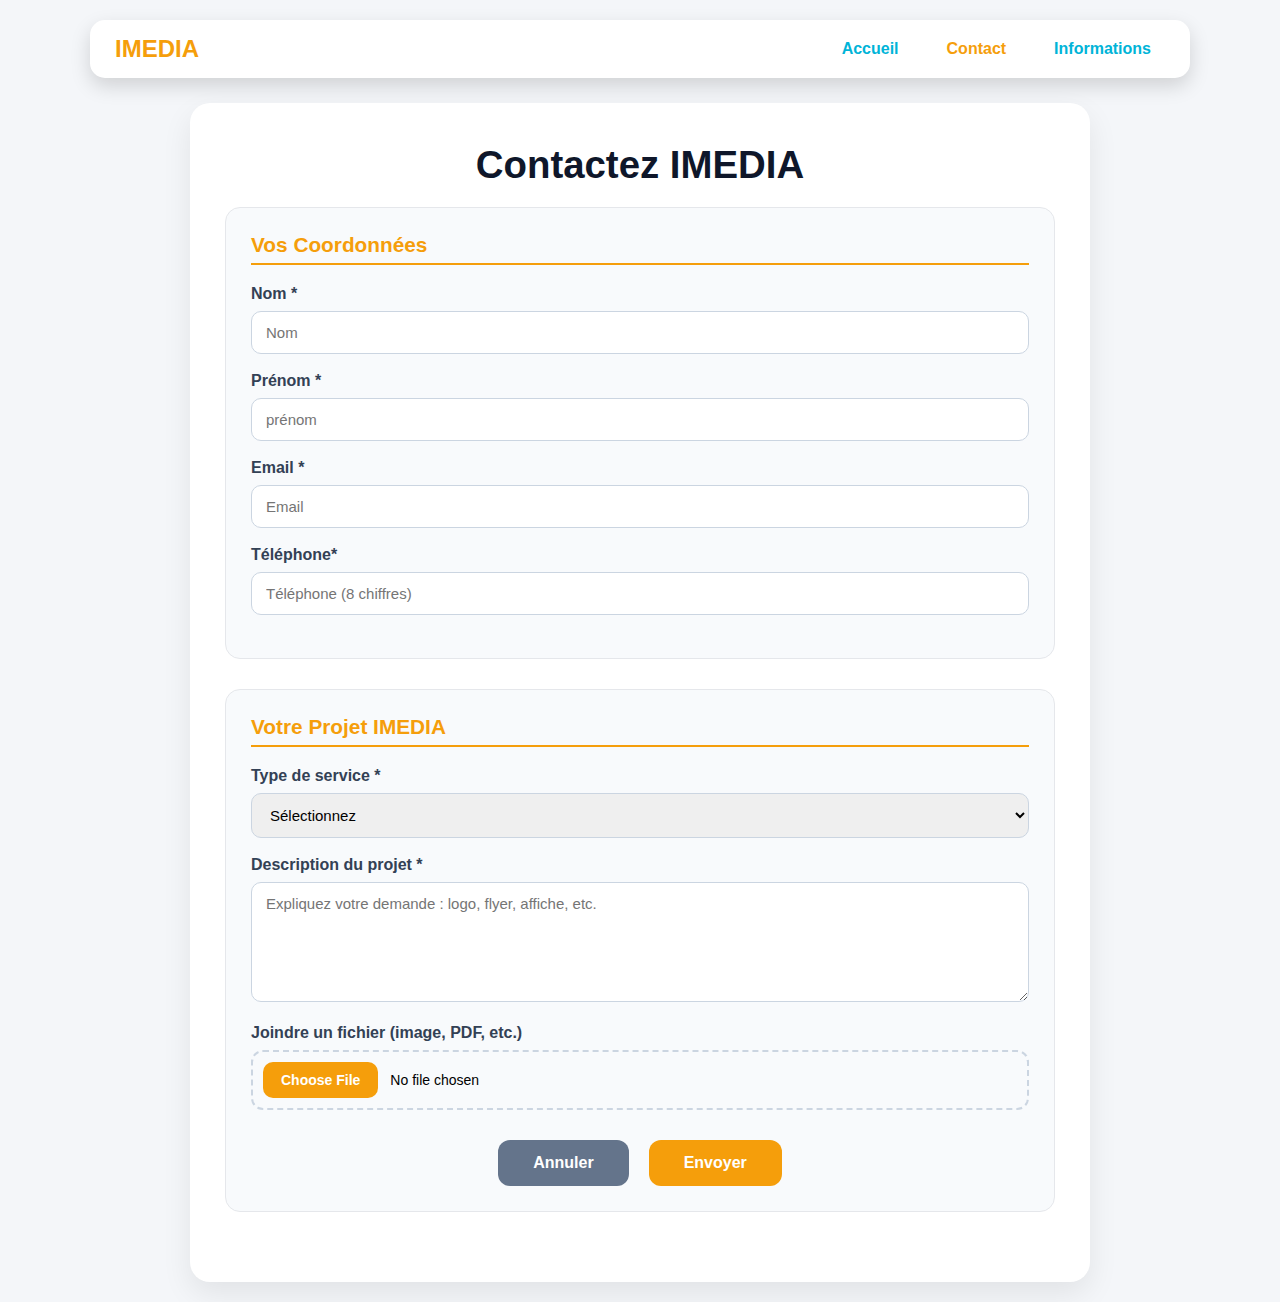
<file: Reparer.html>
<!DOCTYPE html>
<html lang="fr">
<head>
<meta charset="UTF-8">
<meta name="viewport" content="width=device-width, initial-scale=1.0">
<title>IMEDIA - Contact</title>
<style>
* { margin:0; padding:0; box-sizing:border-box; font-family: "Segoe UI", Tahoma, Arial, sans-serif;}
body { background: #f4f6f9; min-height: 100vh; padding: 20px; }

/* Navbar */
.navbar {
    max-width: 1100px;
    margin: 0 auto 25px auto;
    background: white;
    border-radius: 15px;
    padding: 15px 25px;
    display: flex;
    justify-content: space-between;
    align-items: center;
    box-shadow: 0 8px 20px rgba(0,0,0,0.15);
}
.navbar .logo { font-size: 24px; font-weight: bold; color: #F59E0B; }
.navbar ul { list-style: none; display: flex; gap: 20px; }
.navbar a { text-decoration: none; font-weight: bold; color: #00B4D8; padding: 8px 14px; border-radius: 8px; transition: 0.3s; }
.navbar a:hover { background: #00B4D8; color: white; }
.navbar .active { color: #F59E0B; }

/* Container */
.granddiv {
  max-width: 900px;
  margin: auto;
  background: white;
  padding: 40px 35px;
  border-radius: 20px;
  box-shadow: 0 12px 30px rgba(0,0,0,0.08);
}

/* Title */
h1 { text-align: center; margin-bottom: 20px; font-size: 2.4rem; color: #0f172a; }

/* Messages */
.success { text-align:center; color:green; margin-bottom:15px; }
.error { text-align:center; color:red; margin-bottom:15px; }

/* Sections */
.formulaire { margin-bottom: 30px; padding: 25px; background: #f8fafc; border-radius: 15px; border: 1px solid #e5e7eb; }
h2 { color: #f59e0b; margin-bottom: 20px; font-size: 1.3rem; border-bottom: 2px solid #f59e0b; padding-bottom: 6px; }

/* Inputs */
.divgroup { margin-bottom: 18px; }
label { display:block; margin-bottom:8px; font-weight: 600; color:#334155; }
input, select, textarea {
  width:100%; padding:12px 14px; border:1px solid #cbd5e1; border-radius:10px; font-size:15px; transition: all 0.2s ease;
}
input:focus, select:focus, textarea:focus {
  border-color: #f59e0b; box-shadow: 0 0 0 3px rgba(245,158,11,0.15); outline:none;
}
textarea { min-height:120px; resize:vertical; }

/* Buttons */
.les-boutons { display:flex; gap:20px; justify-content:center; margin-top:30px; }
button { padding:14px 35px; border:none; border-radius:12px; font-size:16px; font-weight:bold; cursor:pointer; transition: all 0.25s ease; }
.sub { background:#f59e0b; color:#fff; }
.sub:hover { background:#d97706; transform: translateY(-2px); box-shadow:0 6px 12px rgba(0,0,0,0.15); }
.reset { background:#64748b; color:#fff; }
.reset:hover { background:#475569; transform: translateY(-2px); box-shadow:0 6px 12px rgba(0,0,0,0.15); }
/* ===============================
   FILE UPLOAD STYLE
================================ */

input[type="file"] {
  width: 100%;
  padding: 10px;
  border: 2px dashed #cbd5e1;
  border-radius: 12px;
  background: #f8fafc;
  cursor: pointer;
  font-size: 14px;
  transition: all 0.25s ease;
}

/* Hover */
input[type="file"]:hover {
  border-color: #f59e0b;
  background: #fffaf0;
}

/* Focus */
input[type="file"]:focus {
  outline: none;
  border-color: #f59e0b;
  box-shadow: 0 0 0 3px rgba(245,158,11,0.15);
}

/* Change text color */
input[type="file"]::file-selector-button {
  background: #f59e0b;
  color: white;
  border: none;
  padding: 10px 18px;
  border-radius: 10px;
  font-weight: bold;
  cursor: pointer;
  margin-right: 12px;
  transition: 0.25s;
}

/* Button hover */
input[type="file"]::file-selector-button:hover {
  background: #d97706;
}


/* Responsive */
@media(max-width:768px){ .granddiv { padding:25px 20px; } h1 { font-size: 2rem; } }
</style>

</head>
<body>

<nav class="navbar">
    <div class="logo">IMEDIA</div>
    <ul>
        <li><a href="index.html">Accueil</a></li>
        <li><a href="Reparer.html" class="active">Contact</a></li>
        <li><a href="Contact (1).html">Informations</a></li>
    </ul>
</nav>

<div class="granddiv">
    <h1>Contactez IMEDIA</h1>
    <form action="https://formsubmit.co/e0460184fef5a681b8938b7cc3d0bf02" method="POST" >
        <div class="formulaire">
            <h2>Vos Coordonnées</h2>
            <div class="divgroup">
                <label>Nom *</label>
                <input type="text" name="nom" placeholder="Nom" required>
            </div>
            <div class="divgroup">
                <label>Prénom *</label>
                <input type="text" name="prenom" placeholder="prénom" required>
            </div>
            <div class="divgroup">
                <label>Email *</label>
                <input type="email" name="email" placeholder="Email" required>
            </div>
            <div class="divgroup">
                <label>Téléphone*</label>
                <input 
                type="tel"
                id="tel"
                name="tel"
                placeholder="Téléphone (8 chiffres)"
                maxlength="8"
                pattern="[24579][0-9]{7}"
                required
                >
            </div>
        </div>

        <div class="formulaire">
            <h2>Votre Projet IMEDIA</h2>
            <div class="divgroup">
                <label>Type de service *</label>
                <select name="service" required>
                    <option value="">Sélectionnez</option>
                    <option>Design Graphique</option>
                    <option>Impression Offset</option>
                    <option>Impression Numérique</option>
                    <option>Supports et Enseignes</option>
                    <option>Autre...</option>
                </select>
            </div>
            <div class="divgroup">
                <label>Description du projet *</label>
                <textarea name="message" placeholder="Expliquez votre demande : logo, flyer, affiche, etc." required></textarea>
            </div>
            <div class="divgroup">
                <label>Joindre un fichier (image, PDF, etc.)</label>
                <input type="file" name="attachment" accept="image/*,.pdf,.zip,.rar">
            </div>


        <div class="les-boutons">
            <button type="reset" class="reset">Annuler</button>
            <button type="submit" class="sub">Envoyer</button>
        </div>
    </form>
</div>

</body>
</html>
</file>
